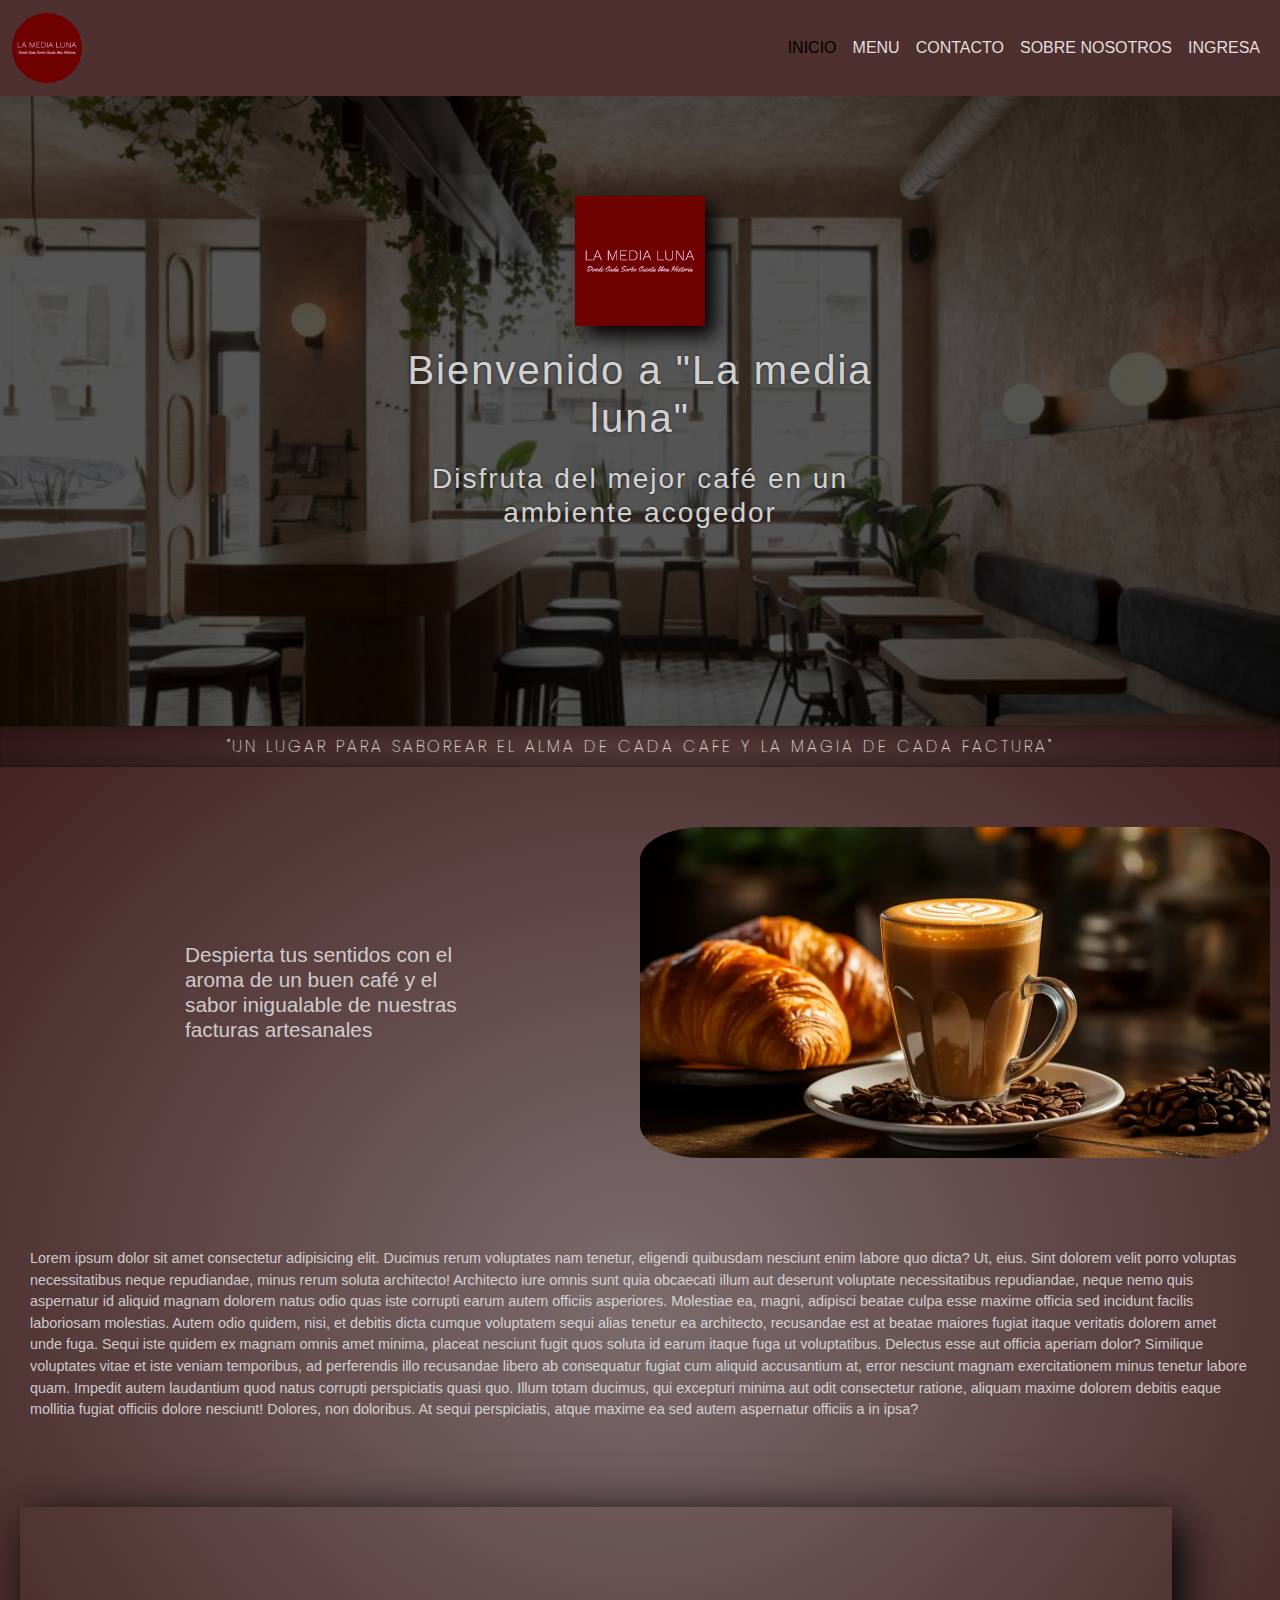
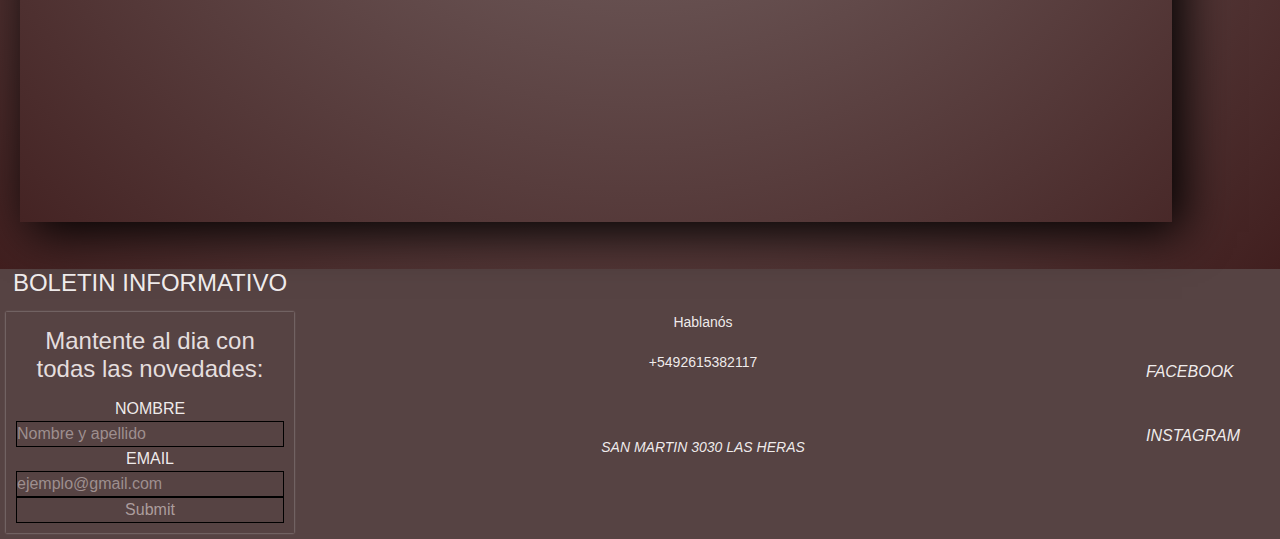
<file: index.html>
<!DOCTYPE html>
<html lang="en">
<head>
    <meta charset="UTF-8">
    <meta name="viewport" content="width=device-width, initial-scale=1.0">
    <!--LIBRERIA FONT AWESOME/ICONS-->
    <link rel="stylesheet" href="https://cdnjs.cloudflare.com/ajax/libs/font-awesome/6.6.0/css/all.min.css" integrity="sha512-Kc323vGBEqzTmouAECnVceyQqyqdsSiqLQISBL29aUW4U/M7pSPA/gEUZQqv1cwx4OnYxTxve5UMg5GT6L4JJg==" crossorigin="anonymous" referrerpolicy="no-referrer" />
    <link rel="shortcut icon" href="/icons/9126425.ico" type="image/x-icon">
    <link rel="preconnect" href="https://fonts.googleapis.com">
    <link rel="preconnect" href="https://fonts.gstatic.com" crossorigin>
    <link href="https://fonts.googleapis.com/css2?family=Poppins:ital,wght@0,100;0,200;0,400;0,500;0,900;1,100;1,200;1,400;1,600;1,900&display=swap" rel="stylesheet">
    <!--LIBRERIA BOOSTRAP-->
    <link rel="stylesheet" href="https://cdn.jsdelivr.net/npm/bootstrap@5.3.3/dist/css/bootstrap.min.css
    ">
    <link rel="stylesheet" href="/css/style.css">
    <title>LA MEDIA LUNA</title>
</head>
<body id="body">

    <!--ESTRUCTURA°1 = HEADER/NAV-->

    <header id="header">
        <nav class="navbar navbar-expand-lg navBar">
            <div class="container-fluid">
            <a class="navbar-brand" href="#"><img src="/images/log.png" alt=""></a>
            <button class="navbar-toggler" type="button" data-bs-toggle="collapse" data-bs-target="#navbarNav" aria-controls="navbarNav" aria-expanded="false" aria-label="Toggle navigation">
                <span class="navbar-toggler-icon"></span>
            </button>
            <div class="collapse navbar-collapse justify-content-end" id="navbarNav" >
                <ul class="navbar-nav">
                <li class="nav-item">
                    <a class="nav-link active" aria-current="page" href="#">INICIO</a>
                </li>
                <li class="nav-item">
                    <a class="nav-link" href="/pages/menu.html">MENU</a>
                </li>
                <li class="nav-item">
                    <a class="nav-link" href="/pages/contacto.html">CONTACTO</a>
                </li>
                <li class="nav-item">
                    <a class="nav-link" href="/pages/sobreNos.html">SOBRE NOSOTROS</a>
                </li>
                <li class="nav-item">
                    <a class="nav-link" href="/pages/ingreso.html">INGRESA</a>
                </li>
                </ul>
            </div>
            </div>
        </nav>
    </header>

        <!--BANNER DEL SITIO-->

        <section class="main_banner">
            <div class="main_banner-opaco">
                <picture class="main__banner-picture" >
                    <img src="/images/log.png" alt="">
                </picture>
                <div class="titulo-banner">
                    <h1>Bienvenido a "La media luna"</h1>
                    <h3>Disfruta del mejor café en un ambiente acogedor</h3>
                </div>
            </div>
        </section>

        <!--ESTRUCTURA°2 = MAIN-->
        
    <main id="main">
            <h1 class="inicio__contenido1-h1">"UN LUGAR PARA SABOREAR EL ALMA DE CADA CAFE Y LA MAGIA DE CADA FACTURA"</h1>
            <section class="inicio__contenido1">
                <h3 class="inicio__contenido1-h3">Despierta tus sentidos con el aroma de un buen café y el sabor inigualable de nuestras facturas artesanales
                </h3>
                    <img class="" src="images/cafe.jpg" alt="">    
            </section>
            <p class="inicio__contenido1-p">Lorem ipsum dolor sit amet consectetur adipisicing elit. Ducimus rerum voluptates nam tenetur, eligendi quibusdam nesciunt enim labore quo dicta? Ut, eius. Sint dolorem velit porro voluptas necessitatibus neque repudiandae, minus rerum soluta architecto! Architecto iure omnis sunt quia obcaecati illum aut deserunt voluptate necessitatibus repudiandae, neque nemo quis aspernatur id aliquid magnam dolorem natus odio quas iste corrupti earum autem officiis asperiores. Molestiae ea, magni, adipisci beatae culpa esse maxime officia sed incidunt facilis laboriosam molestias. Autem odio quidem, nisi, et debitis dicta cumque voluptatem sequi alias tenetur ea architecto, recusandae est at beatae maiores fugiat itaque veritatis dolorem amet unde fuga. Sequi iste quidem ex magnam omnis amet minima, placeat nesciunt fugit quos soluta id earum itaque fuga ut voluptatibus. Delectus esse aut officia aperiam dolor? Similique voluptates vitae et iste veniam temporibus, ad perferendis illo recusandae libero ab consequatur fugiat cum aliquid accusantium at, error nesciunt magnam exercitationem minus tenetur labore quam. Impedit autem laudantium quod natus corrupti perspiciatis quasi quo. Illum totam ducimus, qui excepturi minima aut odit consectetur ratione, aliquam maxime dolorem debitis eaque mollitia fugiat officiis dolore nesciunt! Dolores, non doloribus. At sequi perspiciatis, atque maxime ea sed autem aspernatur officiis a in ipsa?</p>
        </section>
        <iframe class="video_sitio" width="560" height="315" src="https://www.youtube.com/embed/MYPVQccHhAQ?si=aQAMfhZt2DaqCoZo" title="YouTube video player" frameborder="0" allow="accelerometer; autoplay; clipboard-write; encrypted-media; gyroscope; picture-in-picture; web-share" referrerpolicy="strict-origin-when-cross-origin" allowfullscreen></iframe>
    </main>

    <!--FOTOTER DEL SITIO-->

    <footer id="footer">
        <section class="footer-novedades">
            <h4>BOLETIN INFORMATIVO</h4>
            
            <form action="" class="footer-novedades-form">

                <fieldset>
                    <h4>Mantente al dia con todas las novedades:</h4>
                    <div class="form_input">
                        <label for="">NOMBRE</label>
                        <input type="text" placeholder="Nombre y apellido">
                    </div>
                    <div class="form_input"></div>
                        <label for="">EMAIL</label>
                        <input type="email" placeholder="ejemplo@gmail.com">
                    </div>
                    <div class="form_input">
                        <input type="submit">
                    </div>
                </fieldset>
            </form>
        </section>
        <section class="footer-contacto">
            <h3>Hablanós</h3>
            <h3>+5492615382117</h3>
            <i class="fa-solid fa-map-location"><h3>SAN MARTIN 3030 LAS HERAS </h3></i>
        </section>
        <section class="footer-redes">
            <i class="fa-brands fa-facebook"> FACEBOOK</i>
            <i class="fa-brands fa-instagram">INSTAGRAM</i>
        </section>
    </footer>
    <script src="https://cdn.jsdelivr.net/npm/bootstrap@5.3.3/dist/js/bootstrap.bundle.min.js
    "></script>
</body>
</html>
</file>
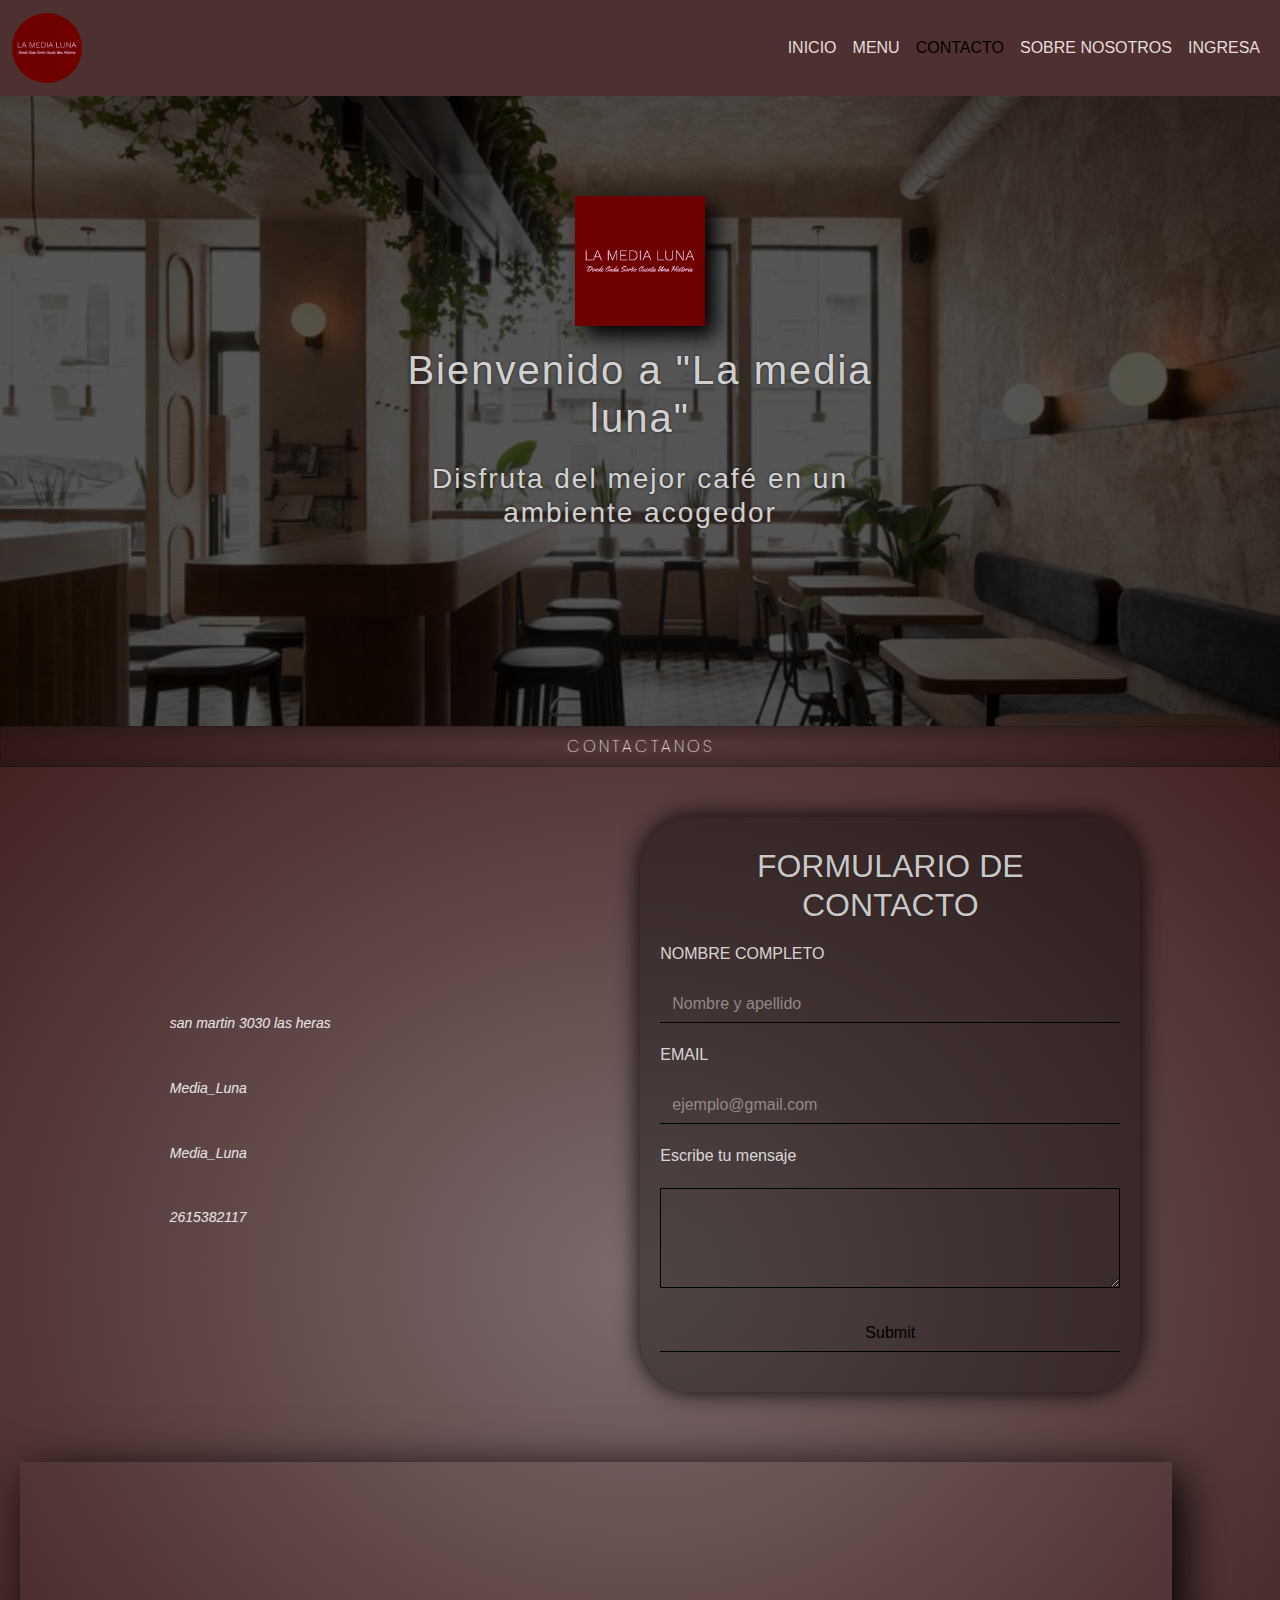
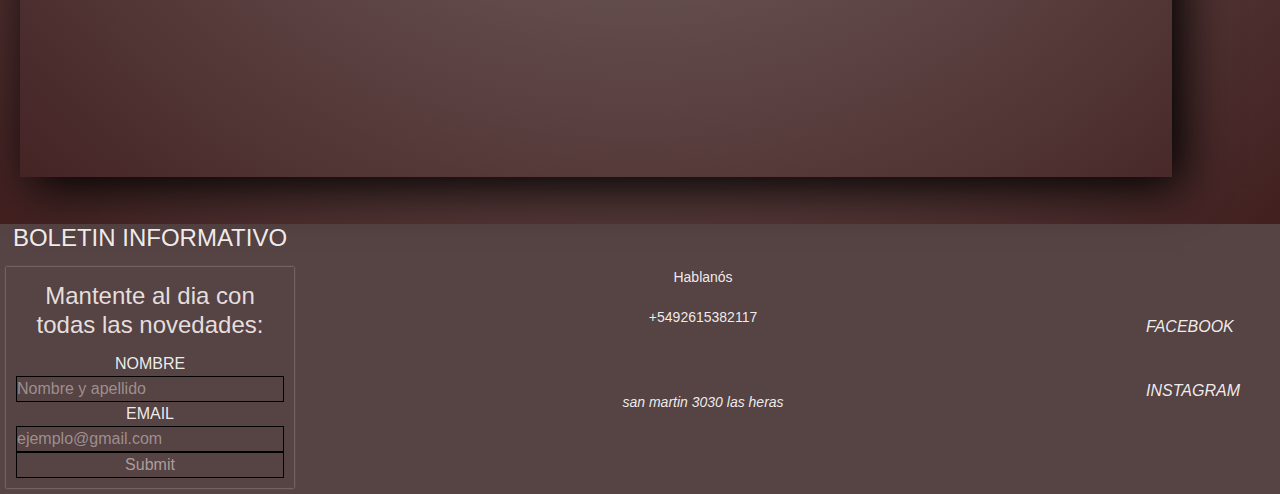
<file: pages/contacto.html>
<!DOCTYPE html>
<html lang="en">
<head>
    <meta charset="UTF-8">
    <meta name="viewport" content="width=device-width, initial-scale=1.0">
    <link rel="stylesheet" href="https://cdnjs.cloudflare.com/ajax/libs/font-awesome/6.6.0/css/all.min.css" integrity="sha512-Kc323vGBEqzTmouAECnVceyQqyqdsSiqLQISBL29aUW4U/M7pSPA/gEUZQqv1cwx4OnYxTxve5UMg5GT6L4JJg==" crossorigin="anonymous" referrerpolicy="no-referrer" />
    <link rel="shortcut icon" href="/icons/9126425.ico" type="image/x-icon">
    <link rel="preconnect" href="https://fonts.googleapis.com">
    <link rel="preconnect" href="https://fonts.gstatic.com" crossorigin>
    <link href="https://fonts.googleapis.com/css2?family=Poppins:ital,wght@0,100;0,200;0,400;0,500;0,900;1,100;1,200;1,400;1,600;1,900&display=swap" rel="stylesheet">
    <!--LIBRERIA BOOSTRAP-->
    <link rel="stylesheet" href="https://cdn.jsdelivr.net/npm/bootstrap@5.3.3/dist/css/bootstrap.min.css
    ">
    <link rel="stylesheet" href="/css/style.css">
    <title>CONTACTANOS</title>
</head>
<body id="body">

    <!--ESTRUCTURA°1 = HEADER/NAV-->


     <header id="header">
        <nav class="navbar navbar-expand-lg navBar">
            <div class="container-fluid">
            <a class="navbar-brand" href="#"><img src="/images/log.png" alt=""></a>
            <button class="navbar-toggler" type="button" data-bs-toggle="collapse" data-bs-target="#navbarNav" aria-controls="navbarNav" aria-expanded="false" aria-label="Toggle navigation">
                <span class="navbar-toggler-icon"></span>
            </button>
            <div class="collapse navbar-collapse justify-content-end" id="navbarNav" >
                <ul class="navbar-nav">
                <li class="nav-item">
                    <a class="nav-link" aria-current="page" href="/index.html">INICIO</a>
                </li>
                <li class="nav-item">
                    <a class="nav-link" href="/pages/menu.html">MENU</a>
                </li>
                <li class="nav-item">
                    <a class="nav-link active" href="#">CONTACTO</a>
                </li>
                <li class="nav-item">
                    <a class="nav-link" href="/pages/sobreNos.html">SOBRE NOSOTROS</a>
                </li>
                <li class="nav-item">
                    <a class="nav-link" href="/pages/ingreso.html">INGRESA</a>
                </li>
                </ul>
            </div>
            </div>
        </nav>
    </header>
         <!--BANNER DEL SITIO-->

         <section class="main_banner">
            <div class="main_banner-opaco">
                <picture class="main__banner-picture" >
                    <img src="/images/log.png" alt="">
                </picture>
                <div class="titulo-banner">
                    <h1>Bienvenido a "La media luna"</h1>
                    <h3>Disfruta del mejor café en un ambiente acogedor</h3>
                </div>
            </div>
         </section>

        <!--ESTRUCTURA°2 = MAIN-->
        
    <main id="main">
            <h1 class="inicio__contenido1-h1">CONTACTANOS</h1>


        <div class="contact">
            <div class="icons_contact">
                <i class="fa-solid fa-map-location"><h3>san martin 3030 las heras </h3></i>
                <i class="fa-brands fa-instagram"><h3>Media_Luna</h3></i>
                <i class="fa-brands fa-facebook"><h3>Media_Luna</h3></i>
                <i class="fa-brands fa-whatsapp"><h3>2615382117</h3></i>
            </div>

            <!--FOMRULARIO DE CONTACTO-->


            <form action="" class="form_contactanos">
                <h2>FORMULARIO DE CONTACTO</h2>
                <div class="form_input">
                    <label for="">NOMBRE COMPLETO</label>
                    <input type="text" placeholder="Nombre y apellido"> 
                </div>
                <div class="form_input">
                    <label for="">EMAIL</label>
                    <input type="email" placeholder="ejemplo@gmail.com"> 
                </div>
                <div class="form_input">
                    <label for="">Escribe tu mensaje</label>
                </div>
                <textarea name="" id=""></textarea>
                <div class="form_input">
                    <input type="submit">
                </div>
            </form>
        </div>
            
        <iframe class="video_sitio" width="560" height="315" src="https://www.youtube.com/embed/MYPVQccHhAQ?si=aQAMfhZt2DaqCoZo" title="YouTube video player" frameborder="0" allow="accelerometer; autoplay; clipboard-write; encrypted-media; gyroscope; picture-in-picture; web-share" referrerpolicy="strict-origin-when-cross-origin" allowfullscreen></iframe>
    </main>

    <!--FOTOTER DEL SITIO-->

    <footer id="footer">
        <section class="footer-novedades">
            <h4>BOLETIN INFORMATIVO</h4>
            
            <form action="" class="footer-novedades-form">

                <fieldset>
                    <h4>Mantente al dia con todas las novedades:</h4>
                    <div class="form_input">
                        <label for="">NOMBRE</label>
                        <input type="text" placeholder="Nombre y apellido">
                    </div>
                    <div class="form_input"></div>
                        <label for="">EMAIL</label>
                        <input type="email" placeholder="ejemplo@gmail.com">
                    </div>
                    <div class="form_input">
                        <input type="submit">
                    </div>
                </fieldset>
            </form>
        </section>
        <section class="footer-contacto">
            <h3>Hablanós</h3>
            <h3>+5492615382117</h3>
            <i class="fa-solid fa-map-location"><h3>san martin 3030 las heras </h3></i>
        </section>
        <section class="footer-redes">
            <i class="fa-brands fa-facebook"> FACEBOOK</i>
            <i class="fa-brands fa-instagram">INSTAGRAM</i>
        </section>
    </footer>
    <script src="https://cdn.jsdelivr.net/npm/bootstrap@5.3.3/dist/js/bootstrap.bundle.min.js
    "></script>
</body>
</html>
</file>
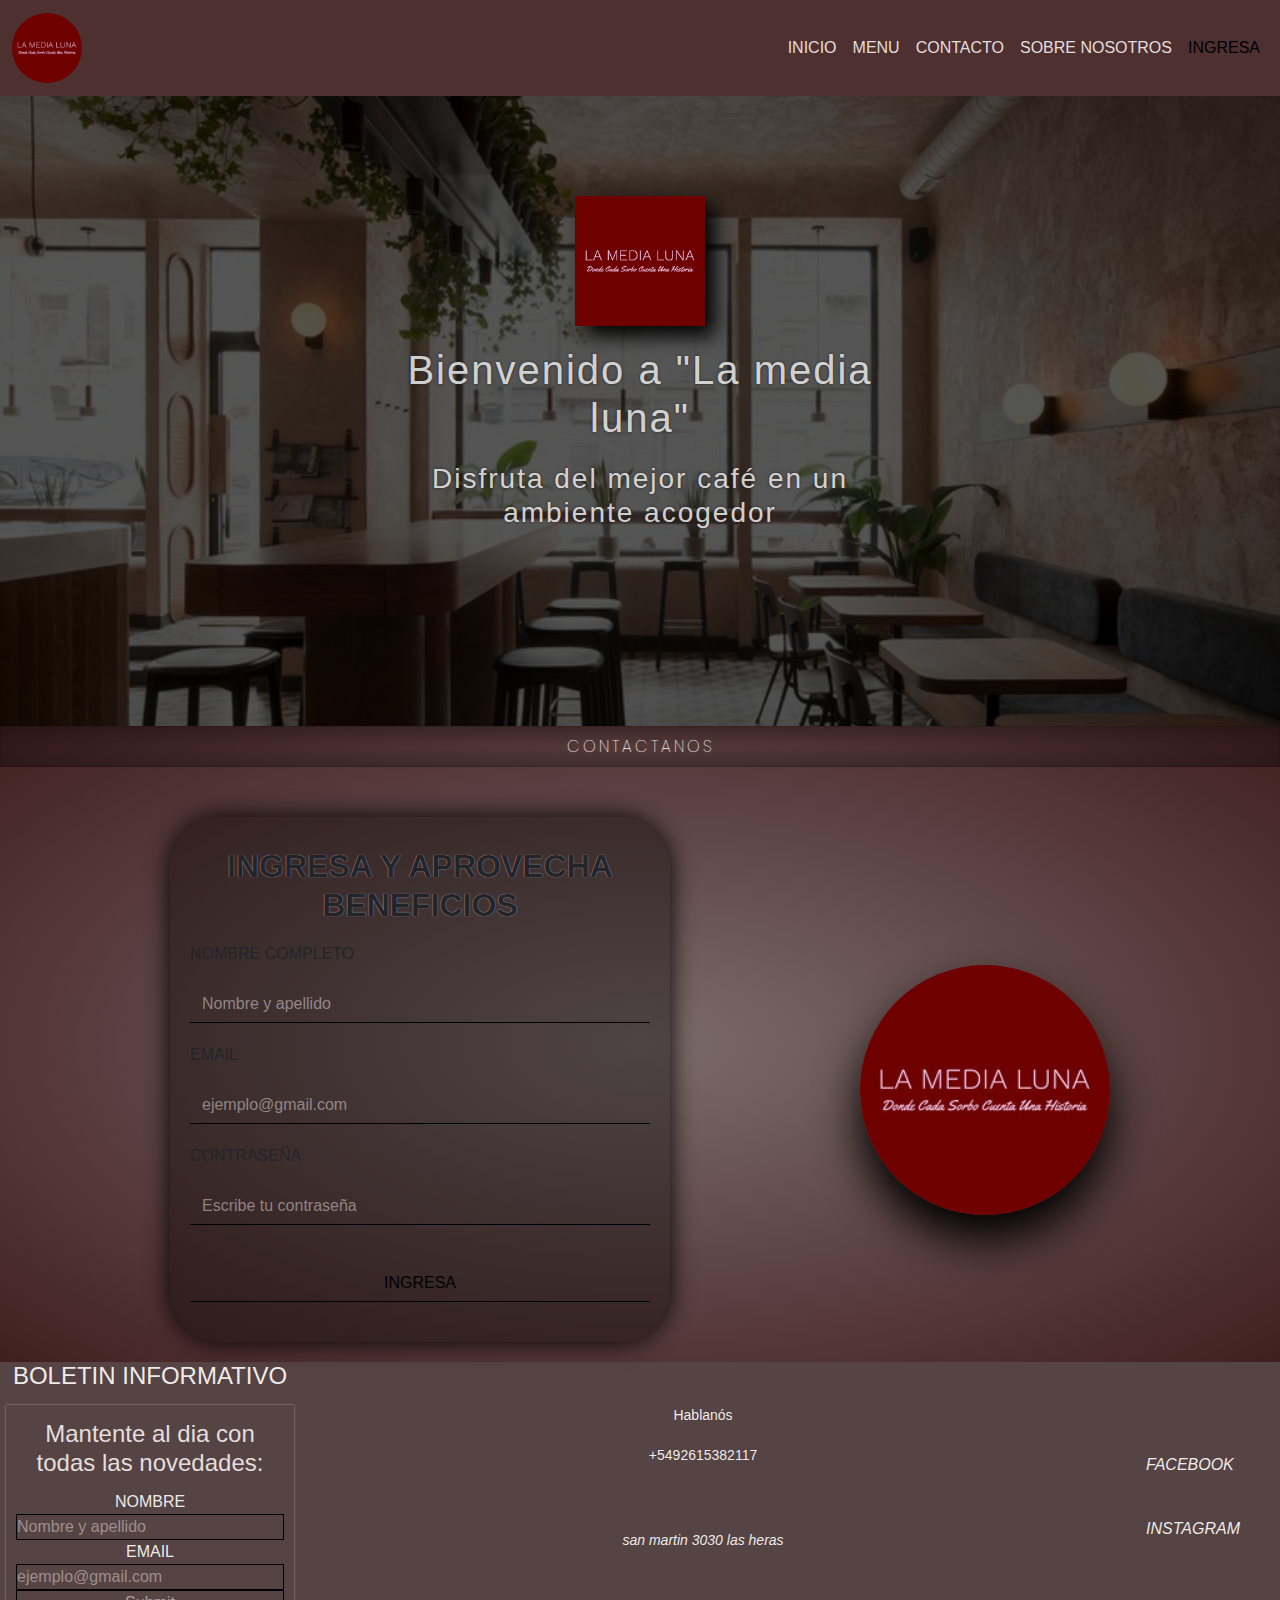
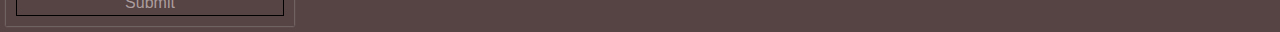
<file: pages/ingreso.html>
<!DOCTYPE html>
<html lang="en">
<head>
    <meta charset="UTF-8">
    <meta name="viewport" content="width=device-width, initial-scale=1.0">
    <link rel="stylesheet" href="https://cdnjs.cloudflare.com/ajax/libs/font-awesome/6.6.0/css/all.min.css" integrity="sha512-Kc323vGBEqzTmouAECnVceyQqyqdsSiqLQISBL29aUW4U/M7pSPA/gEUZQqv1cwx4OnYxTxve5UMg5GT6L4JJg==" crossorigin="anonymous" referrerpolicy="no-referrer" />
    <link rel="shortcut icon" href="/icons/9126425.ico" type="image/x-icon">
    <link rel="preconnect" href="https://fonts.googleapis.com">
    <link rel="preconnect" href="https://fonts.gstatic.com" crossorigin>
    <link href="https://fonts.googleapis.com/css2?family=Poppins:ital,wght@0,100;0,200;0,400;0,500;0,900;1,100;1,200;1,400;1,600;1,900&display=swap" rel="stylesheet">
    <!--LIBRERIA BOOSTRAP-->
    <link rel="stylesheet" href="https://cdn.jsdelivr.net/npm/bootstrap@5.3.3/dist/css/bootstrap.min.css
    ">
    <link rel="stylesheet" href="/css/style.css">
    <title>CONTACTANOS</title>
</head>
<body id="body">

    <!--ESTRUCTURA°1 = HEADER/NAV-->

    <header id="header">
        <nav class="navbar navbar-expand-lg navBar">
            <div class="container-fluid">
            <a class="navbar-brand" href="#"><img src="/images/log.png" alt=""></a>
            <button class="navbar-toggler" type="button" data-bs-toggle="collapse" data-bs-target="#navbarNav" aria-controls="navbarNav" aria-expanded="false" aria-label="Toggle navigation">
                <span class="navbar-toggler-icon"></span>
            </button>
            <div class="collapse navbar-collapse justify-content-end" id="navbarNav" >
                <ul class="navbar-nav">
                <li class="nav-item">
                    <a class="nav-link" aria-current="page" href="/index.html">INICIO</a>
                </li>
                <li class="nav-item">
                    <a class="nav-link" href="/pages/menu.html">MENU</a>
                </li>
                <li class="nav-item">
                    <a class="nav-link" href="/pages/contacto.html">CONTACTO</a>
                </li>
                <li class="nav-item">
                    <a class="nav-link" href="/pages/sobreNos.html">SOBRE NOSOTROS</a>
                </li>
                <li class="nav-item">
                    <a class="nav-link active" href="#">INGRESA</a>
                </li>
                </ul>
            </div>
            </div>
        </nav>
    </header>

        <!--BANNER DEL SITIO-->

        <section class="main_banner">
            <div class="main_banner-opaco">
                <picture class="main__banner-picture" >
                    <img src="/images/log.png" alt="">
                </picture>
                <div class="titulo-banner">
                    <h1>Bienvenido a "La media luna"</h1>
                    <h3>Disfruta del mejor café en un ambiente acogedor</h3>
                </div>
            </div>
         </section>


        <!--ESTRUCTURA°2 = MAIN-->
        
    <main id="main">
            <h1 class="inicio__contenido1-h1">CONTACTANOS</h1>

            <!--LOGUEO A PAGINA-->


            <div class="ingreso">
                <form action="" class="form_ingreso">
                    <h2>INGRESA Y APROVECHA BENEFICIOS</h2>
                    <div class="form_input">
                        <label for="">NOMBRE COMPLETO</label>
                        <input type="text" placeholder="Nombre y apellido"> 
                    </div>
                    <div class="form_input">
                        <label for="">EMAIL</label>
                        <input type="email" placeholder="ejemplo@gmail.com"> 
                    </div>
                    <div class="form_input">
                        <label for="">CONTRASEÑA</label>
                        <input type="password" placeholder="Escribe tu contraseña"> 
                    </div>
                    <div class="form_input">
                        <input type="submit" value="INGRESA"> 
                    </div>
                </form>
                <img src="/images/log.png" alt="">
            </div>
        </div>
    </main>


    <!--FOTOTER DEL SITIO-->

    <footer id="footer">
        <section class="footer-novedades">
            <h4>BOLETIN INFORMATIVO</h4>
            
            <form action="" class="footer-novedades-form">

                <fieldset>
                    <h4>Mantente al dia con todas las novedades:</h4>
                    <div class="form_input">
                        <label for="">NOMBRE</label>
                        <input type="text" placeholder="Nombre y apellido">
                    </div>
                    <div class="form_input"></div>
                        <label for="">EMAIL</label>
                        <input type="email" placeholder="ejemplo@gmail.com">
                    </div>
                    <div class="form_input">
                        <input type="submit">
                    </div>
                </fieldset>
            </form>
        </section>
        <section class="footer-contacto">
            <h3>Hablanós</h3>
            <h3>+5492615382117</h3>
            <i class="fa-solid fa-map-location"><h3>san martin 3030 las heras </h3></i>
        </section>
        <section class="footer-redes">
            <i class="fa-brands fa-facebook"> FACEBOOK</i>
            <i class="fa-brands fa-instagram">INSTAGRAM</i>
        </section>
    </footer>
    <script src="https://cdn.jsdelivr.net/npm/bootstrap@5.3.3/dist/js/bootstrap.bundle.min.js
    "></script>
</body>
</html>
</file>
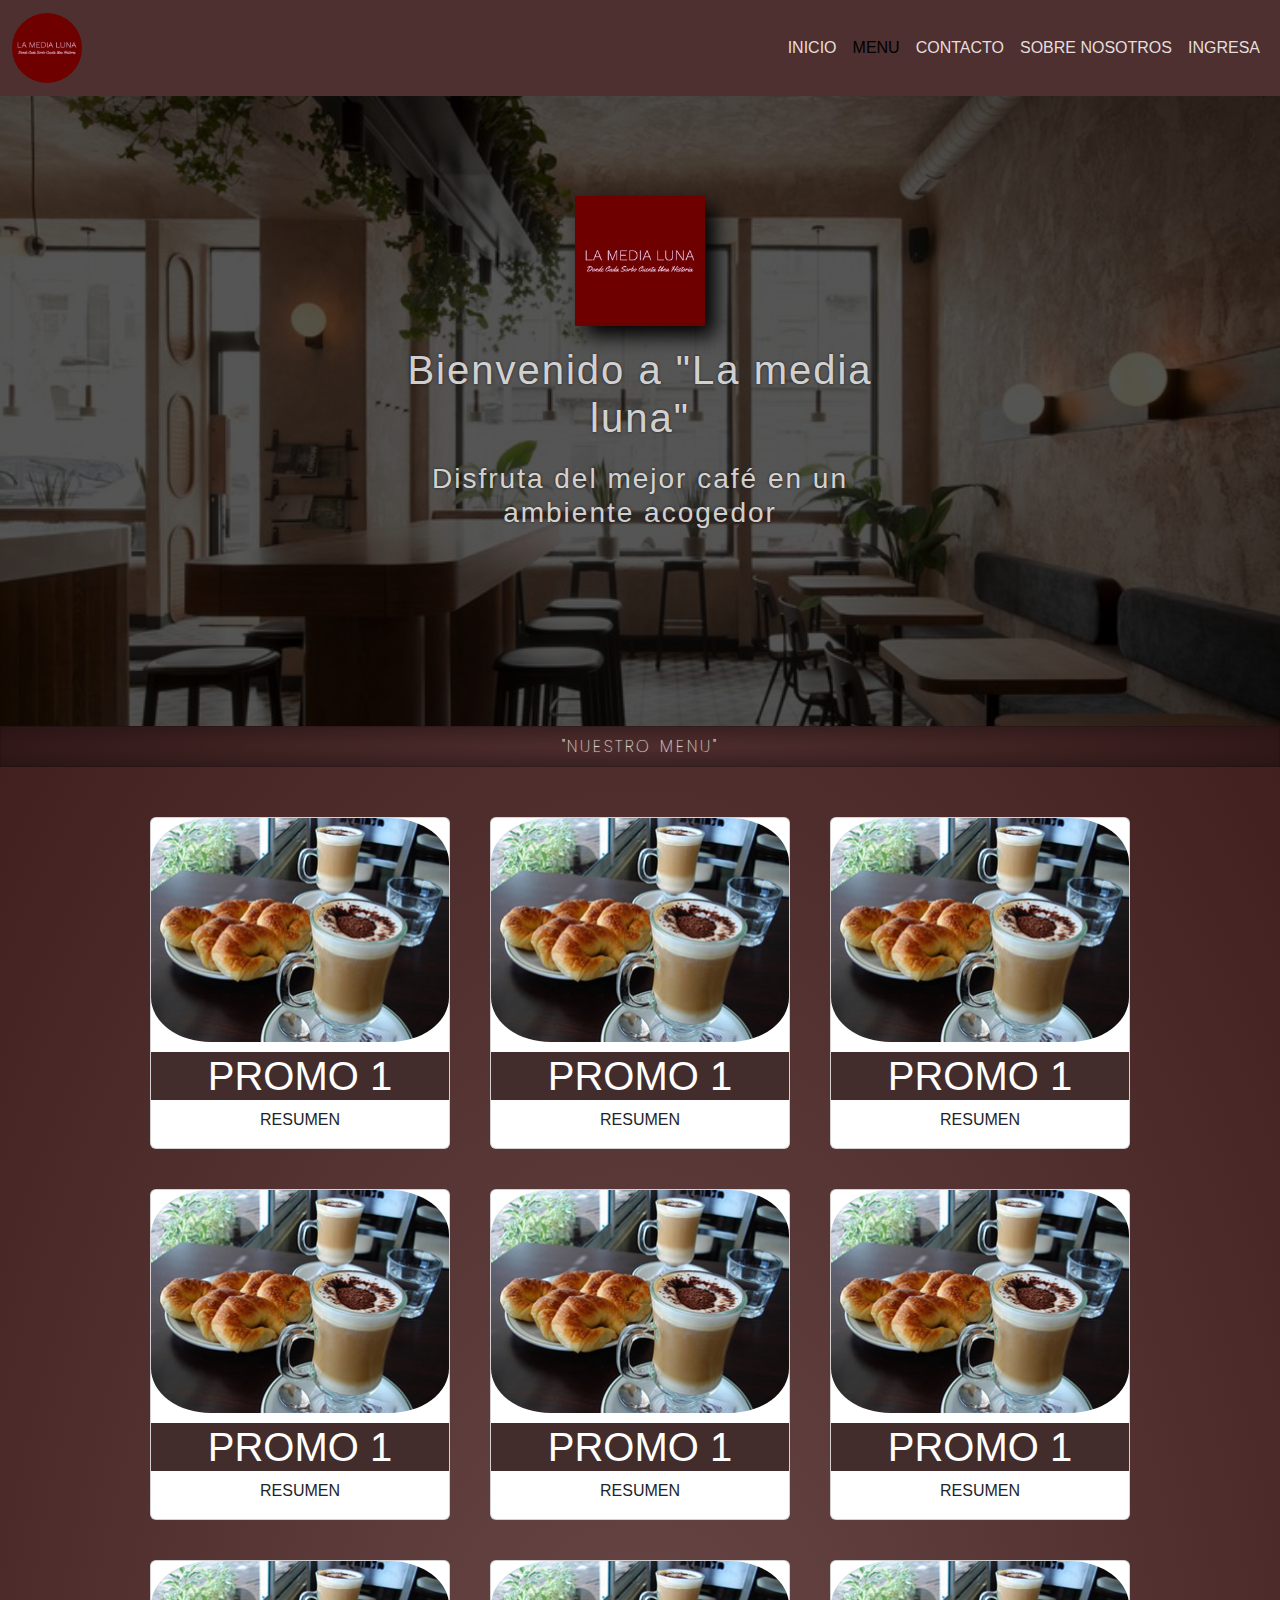
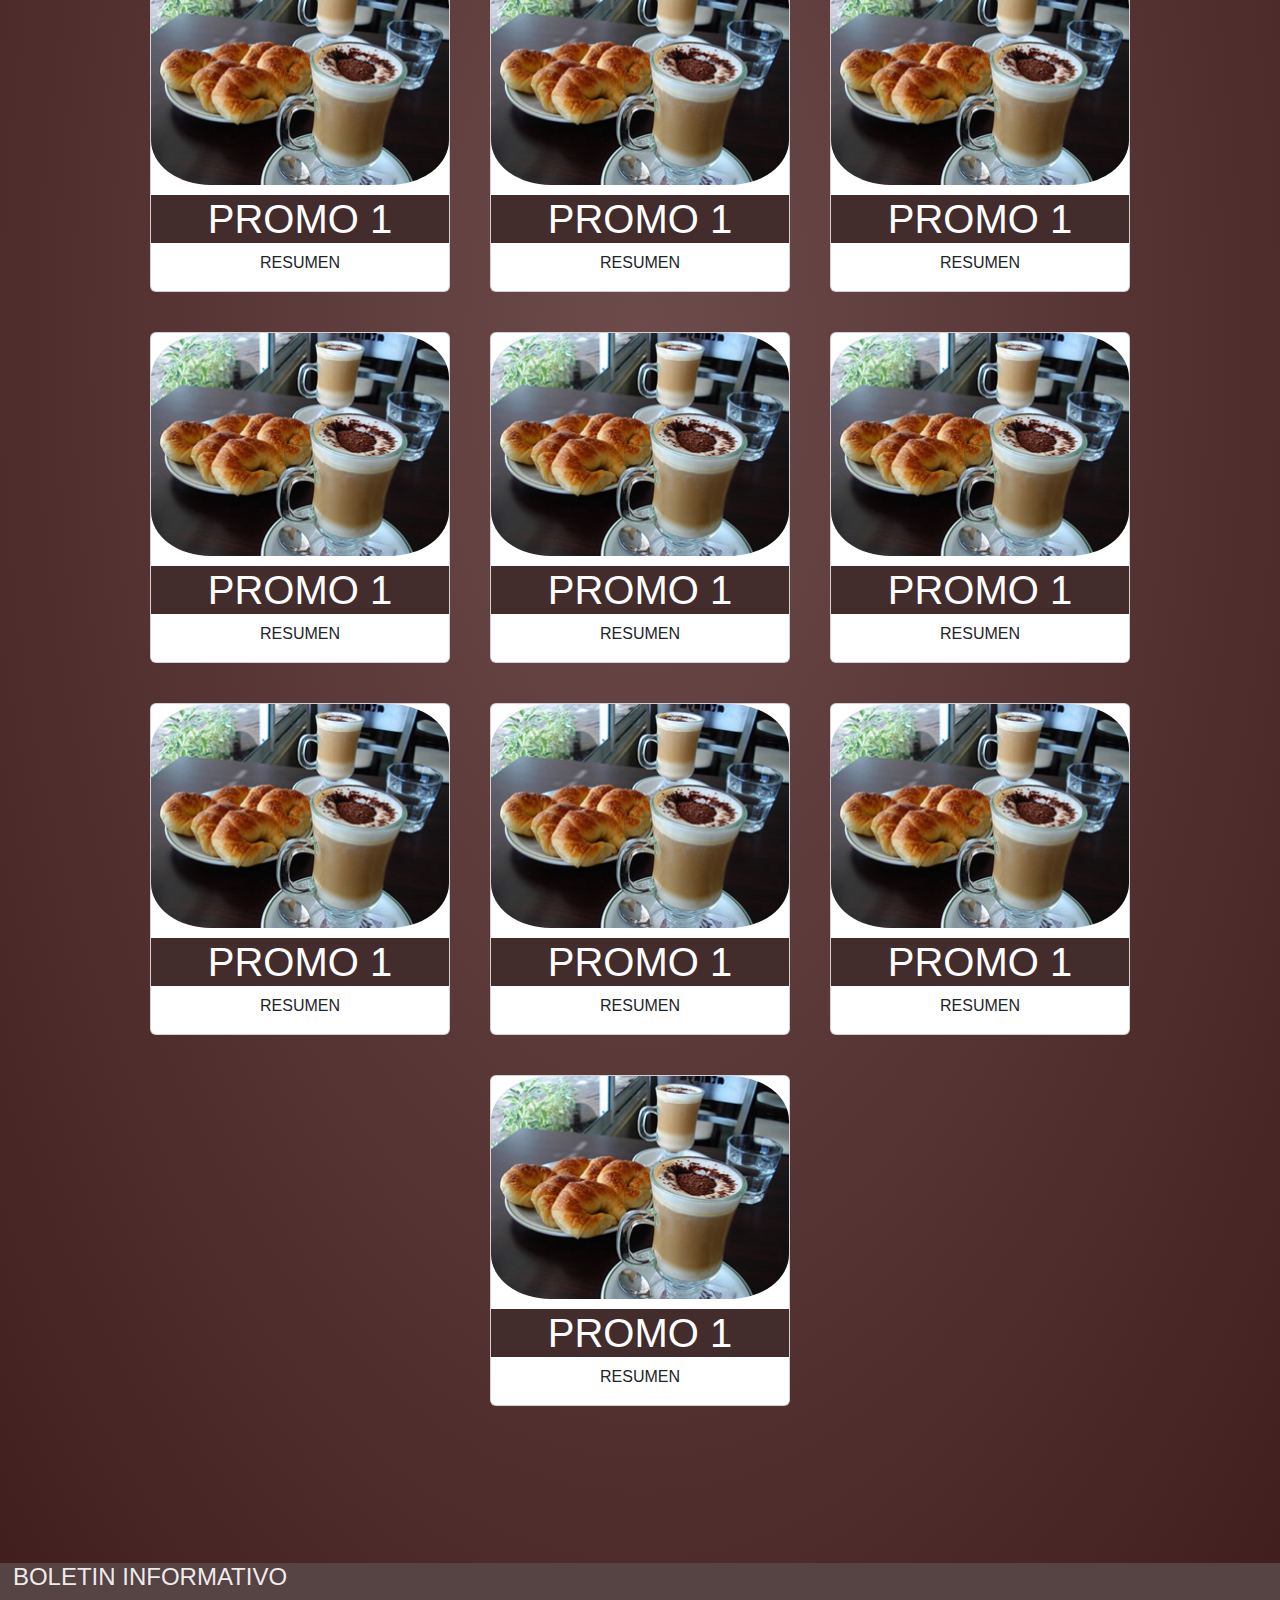
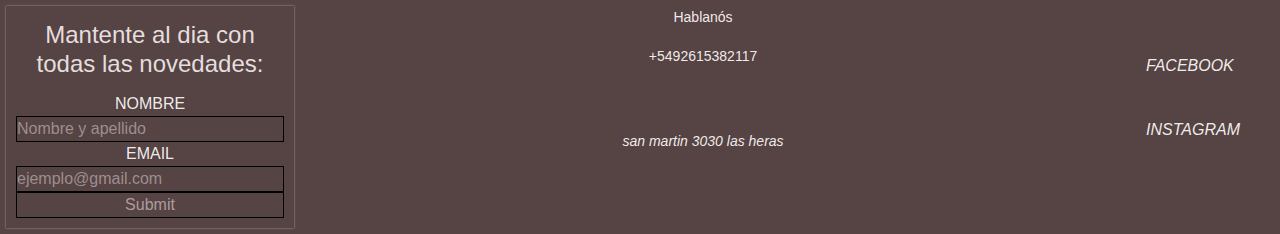
<file: pages/menu.html>
<!DOCTYPE html>
<html lang="en">
<head>
    <meta charset="UTF-8">
    <meta name="viewport" content="width=device-width, initial-scale=1.0">
    <link rel="stylesheet" href="https://cdnjs.cloudflare.com/ajax/libs/font-awesome/6.6.0/css/all.min.css" integrity="sha512-Kc323vGBEqzTmouAECnVceyQqyqdsSiqLQISBL29aUW4U/M7pSPA/gEUZQqv1cwx4OnYxTxve5UMg5GT6L4JJg==" crossorigin="anonymous" referrerpolicy="no-referrer" />
    <link rel="preconnect" href="https://fonts.googleapis.com">
<link rel="preconnect" href="https://fonts.gstatic.com" crossorigin>
<link href="https://fonts.googleapis.com/css2?family=Poppins:ital,wght@0,200;0,400;0,500;0,700;1,200;1,400;1,700;1,900&display=swap" rel="stylesheet">
    <link rel="shortcut icon" href="/icons/9126425.ico" type="image/x-icon">
    <link href="https://fonts.googleapis.com/css2?family=Poppins:ital,wght@0,100;0,200;0,400;0,500;0,900;1,100;1,200;1,400;1,600;1,900&display=swap" rel="stylesheet">
    <!--LIBRERIA BOOSTRAP-->
    <link rel="stylesheet" href="https://cdn.jsdelivr.net/npm/bootstrap@5.3.3/dist/css/bootstrap.min.css
    ">
    <link rel="stylesheet" href="/css/style.css">
    <title>MENU</title>
</head>
<body>
    <!--ESTRUCTURA°1 = HEADER/NAV-->

    <header id="header">
        <nav class="navbar navbar-expand-lg navBar">
            <div class="container-fluid">
            <a class="navbar-brand" href="#"><img src="/images/log.png" alt=""></a>
            <button class="navbar-toggler" type="button" data-bs-toggle="collapse" data-bs-target="#navbarNav" aria-controls="navbarNav" aria-expanded="false" aria-label="Toggle navigation">
                <span class="navbar-toggler-icon"></span>
            </button>
            <div class="collapse navbar-collapse justify-content-end" id="navbarNav" >
                <ul class="navbar-nav">
                <li class="nav-item">
                    <a class="nav-link" aria-current="page" href="/index.html">INICIO</a>
                </li>
                <li class="nav-item">
                    <a class="nav-link active" href="#">MENU</a>
                </li>
                <li class="nav-item">
                    <a class="nav-link" href="/pages/contacto.html">CONTACTO</a>
                </li>
                <li class="nav-item">
                    <a class="nav-link" href="/pages/sobreNos.html">SOBRE NOSOTROS</a>
                </li>
                <li class="nav-item">
                    <a class="nav-link" href="/pages/ingreso.html">INGRESA</a>
                </li>
                </ul>
            </div>
            </div>
        </nav>
    </header>


    <!--BANNER DEL SITIO-->

    <section class="main_banner">
        <div class="main_banner-opaco">
            <picture class="main__banner-picture" >
                <img src="/images/log.png" alt="">
            </picture>
            <div class="titulo-banner">
                <h1>Bienvenido a "La media luna"</h1>
                <h3>Disfruta del mejor café en un ambiente acogedor</h3>
            </div>
        </div>
     </section>

    <main id="main">
        
        <h1 class="inicio__contenido1-h1">"NUESTRO MENU"</h1>

        <!--SECCION GRILLA-->

        
        <section class="grid">
            <article class="grid_card1 card">
                <article class="grid_card--content1">
                    <img src="/images/img-page/medialuna.jpeg" alt="">
                    <h1>PROMO 1</h1>
                    <p>RESUMEN</p>
                </article>
            </article>
            <article class="grid_card2 card">
                <article class="grid_card--content2">
                    <img src="/images/img-page/medialuna.jpeg" alt="">
                    <h1>PROMO 1</h1>
                    <p>RESUMEN</p>
                </article>
            </article>
            <article class="grid_card3 card">
                <article class="grid_card--content3">
                    <img src="/images/img-page/medialuna.jpeg" alt="">
                    <h1>PROMO 1</h1>
                    <p>RESUMEN</p>
                </article>
            </article>
            <article class="grid_card4 card">
                <article class="grid_card--content4">
                    <img src="/images/img-page/medialuna.jpeg" alt="">
                    <h1>PROMO 1</h1>
                    <p>RESUMEN</p>
                </article>
            </article>
            <article class="grid_card1 card">
                <article class="grid_card--content1">
                    <img src="/images/img-page/medialuna.jpeg" alt="">
                    <h1>PROMO 1</h1>
                    <p>RESUMEN</p>
                </article>
            </article>
            <article class="grid_card2 card">
                <article class="grid_card--content2">
                    <img src="/images/img-page/medialuna.jpeg" alt="">
                    <h1>PROMO 1</h1>
                    <p>RESUMEN</p>
                </article>
            </article>
            <article class="grid_card3 card">
                <article class="grid_card--content3">
                    <img src="/images/img-page/medialuna.jpeg" alt="">
                    <h1>PROMO 1</h1>
                    <p>RESUMEN</p>
                </article>
            </article>
            <article class="grid_card4 card">
                <article class="grid_card--content4">
                    <img src="/images/img-page/medialuna.jpeg" alt="">
                    <h1>PROMO 1</h1>
                    <p>RESUMEN</p>
                </article>
            </article>
            <article class="grid_card1 card">
                <article class="grid_card--content1">
                    <img src="/images/img-page/medialuna.jpeg" alt="">
                    <h1>PROMO 1</h1>
                    <p>RESUMEN</p>
                </article>
            </article>
            <article class="grid_card2 card">
                <article class="grid_card--content2">
                    <img src="/images/img-page/medialuna.jpeg" alt="">
                    <h1>PROMO 1</h1>
                    <p>RESUMEN</p>
                </article>
            </article>
            <article class="grid_card3 card">
                <article class="grid_card--content3">
                    <img src="/images/img-page/medialuna.jpeg" alt="">
                    <h1>PROMO 1</h1>
                    <p>RESUMEN</p>
                </article>
            </article>
            <article class="grid_card4 card">
                <article class="grid_card--content4">
                    <img src="/images/img-page/medialuna.jpeg" alt="">
                    <h1>PROMO 1</h1>
                    <p>RESUMEN</p>
                </article>
            </article>
            <article class="grid_card1 card">
                <article class="grid_card--content1">
                    <img src="/images/img-page/medialuna.jpeg" alt="">
                    <h1>PROMO 1</h1>
                    <p>RESUMEN</p>
                </article>
            </article>
            <article class="grid_card2 card">
                <article class="grid_card--content2">
                    <img src="/images/img-page/medialuna.jpeg" alt="">
                    <h1>PROMO 1</h1>
                    <p>RESUMEN</p>
                </article>
            </article>
            <article class="grid_card3 card">
                <article class="grid_card--content3">
                    <img src="/images/img-page/medialuna.jpeg" alt="">
                    <h1>PROMO 1</h1>
                    <p>RESUMEN</p>
                </article>
            </article>
            <article class="grid_card4 card">
                <article class="grid_card--content4">
                    <img src="/images/img-page/medialuna.jpeg" alt="">
                    <h1>PROMO 1</h1>
                    <p>RESUMEN</p>
                </article>
            </article>
        </section>

        <iframe src="" frameborder="0"></iframe>
    </main>


    <!--FOOTER DEL SITIO-->



    <footer id="footer">
        <section class="footer-novedades">
            <h4>BOLETIN INFORMATIVO</h4>
            
            <form action="" class="footer-novedades-form">

                <fieldset>
                    <h4>Mantente al dia con todas las novedades:</h4>
                    <div class="form_input">
                        <label for="">NOMBRE</label>
                        <input type="text" placeholder="Nombre y apellido">
                    </div>
                    <div class="form_input"></div>
                        <label for="">EMAIL</label>
                        <input type="email" placeholder="ejemplo@gmail.com">
                    </div>
                    <div class="form_input">
                        <input type="submit">
                    </div>
                </fieldset>
            </form>
        </section>
        <section class="footer-contacto">
            <h3>Hablanós</h3>
            <h3>+5492615382117</h3>
            <i class="fa-solid fa-map-location"><h3>san martin 3030 las heras </h3></i>
        </section>
        <section class="footer-redes">
            <i class="fa-brands fa-facebook"> FACEBOOK</i>
            <i class="fa-brands fa-instagram">INSTAGRAM</i>
        </section>
    </footer>
    <script src="https://cdn.jsdelivr.net/npm/bootstrap@5.3.3/dist/js/bootstrap.bundle.min.js
    "></script>
</body>
</html>
</file>
<file: css/style.css>
@charset "UTF-8";
/*ESTE ESTILO SE APLICA A TODO EL DOC*/
* {
  margin: 0;
  padding: 0;
  list-style: none;
  text-decoration: none;
  box-sizing: border-box;
  max-width: 1440px;
  font-family: sans-serif;
}

li {
  display: inline-block;
}

#body {
  background-color: rgba(145, 81, 81, 0.413);
  max-width: 100%;
  height: 100vh;
}

/*ESTE ESTILO SE APLICA A navegación*/
.navBar {
  background-color: #4f3030;
}
.nav-link {
  color: #e4dede;
}
.navbar-brand img {
  width: 70px;
  border-radius: 50%;
}

/*ESTE ESTILO SE APLICA A BANNER*/
.main_banner {
  width: 100%;
  height: 70vh;
  background-image: url(/images/banner.jpg);
  background-position: auto;
  background-size: cover;
  background-attachment: fixed;
  box-sizing: border-box;
}

.main_banner-opaco {
  width: 100%;
  height: 100%;
  background-color: rgba(0, 0, 0, 0.6666666667);
}

.main__banner-picture {
  width: 100%;
  height: auto;
  display: flex;
  align-items: center;
  flex-direction: column;
}

.main__banner-picture img {
  width: 130px;
  padding-top: 100px;
  filter: drop-shadow(10px 10px 10px black);
  margin-bottom: 20px;
}

.titulo-banner {
  font-family: "Poppins", sans-serif;
    color: rgba(255, 254, 254, 0.808);
    text-shadow: 0 0 2px rgb(37, 35, 35);
    letter-spacing: 2px;
    text-align: center;
    margin: auto;
    font-weight: 200;
    max-width: 500px;
}

.titulo-banner h1 {
  font-weight: 100;
  text-shadow: 0 0 3px rgb(37, 35, 35);
}

.titulo-banner h3 {
  font-weight: 100;
  margin-top: 20px;
  text-shadow: 0 0 3px rgb(37, 35, 35);
}

/*///////ESTE ESTILO SE APLICA A main/////*/
#main {
  width: 100%;
  background-color: black;
  background: radial-gradient(rgba(0, 0, 0, 0.413), rgb(65, 31, 31));
  font-size: 16px;
}

/*////ESTE ESTILO SE APLICA A incio contenido//////*/
.inicio__contenido1-h1 {
  font-family: "Poppins", sans-serif;
  font-size: 16px;
  letter-spacing: 3px;
  font-weight: 100;
  padding: 10px;
  text-align: center;
  border: 0.1px rgba(0, 0, 0, 0.132) solid;
  background-color: rgba(134, 56, 56, 0);
  background: radial-gradient(rgba(3, 3, 3, 0), rgba(0, 0, 0, 0.3607843137));
  text-shadow: 0 0 1px rgb(255, 253, 253);
  margin-bottom: 50px;
  height: auto;
  color: rgb(255, 255, 250);
}

.inicio__contenido1 {
  display: flex;
  width: 100%;
  padding: 10px;
  margin-bottom: 50px;
  font-family: 14px;
}

.inicio__contenido1 img {
  width: 50%;
  border-radius: 10%;
}

.inicio__contenido1 h3 {
  margin: auto;
  padding: 10px;
  font-size: 1.3em;
  max-width: 300px;
  font-weight: 100;
  color: rgba(244, 247, 250, 0.767);
}

.inicio__contenido1-p {
  color: rgba(244, 247, 250, 0.767);
  padding: 30px;
  font-size: 0.9em;
}

/*ESTE ESTILO SE APLICA A VIDEO SITIO */
.video_sitio {
  margin: 40px 0px 40px 20px;
  box-shadow: 10px 10px 45px rgb(0, 0, 0);
  width: 90%;
}

/*//////////ESTE ESTILO SE APLICA A footer////////////////*/
#footer {
  font-family: "Poppins", sans-serif;
  font-weight: 200;
  color: rgba(255, 253, 253, 0.918);
  width: 100%;
  height: auto;
  background-color: rgb(86, 67, 67);
  display: flex;
  flex-wrap: wrap;
  align-items: center;
  justify-content: space-between;
  justify-items: center;
}

.footer-novedades {
  text-align: center;
}

.footer-novedades-form input, textarea {
  background-color: transparent;
  border: none;
  border: 1px black solid;
  color: rgba(224, 213, 213, 0.6235294118);
  width: 100%;
}

.footer-novedades-form {
  padding: 5px;
  max-width: 300px;
}

.footer-novedades-form fieldset {
  padding: 10px;
  border: none;
  margin: 1px;
  box-shadow: 0 0 2px rgba(218, 214, 214, 0.662);
}

.footer-novedades-form h4 {
  padding: 5px;
  font-weight: 200;
  color: #e4dede;
}

.footer-contacto {
  text-align: center;
  font-weight: 200;
}

.footer-contacto h3 {
  font-size: 14px;
  padding-top: 15px;
  font-weight: 200;
}

.footer-contacto i {
  font-size: 30px;
  margin: 10px;
}

.footer-redes i {
  font-size: 16px;
  margin-left: 10px;
  display: block;
  margin: 40px;
  font-weight: 200;
}

input::placeholder {
  color: rgba(214, 203, 203, 0.568627451);
}

/* ESTE ESTILO SE APLICA A PAGE MENU*/
body {
  background-color: rgba(150, 64, 64, 0.667);
}

/*ESTE ESTILO APLICA A PAGE MENU*/
.grid {
  width: 100%;
  height: auto;
  display: flex;
  gap: 40px;
  flex-wrap: wrap;
  justify-content: center;
}

.card {
  width: 300px;
  height: auto;
  text-align: center;
  font-family: poppins;
}

.grid img {
  width: 100%;
  border-radius: 20%;
}

.card h1 {
  background-color: #422c2c;
  color: white;
  margin-top: 10px;
}

/*////////// ESTE ESTILO SE APLICA A PAGE CONTACTANOS/////////////////*/
/* ESTE ESTILO SE APLICA A FORMULARIO E ICONS REDES*/
.contact {
  display: flex;
  justify-content: space-between;
  width: 100%;
  margin: 10px;
}

.icons_contact {
  display: inline;
  margin: auto;
  color: rgba(255, 255, 255, 0.808);
  font-weight: 100;
}

.icons_contact i {
  display: block;
  padding: 20px;
  font-size: 30px;
  padding: 10px;
}

.icons_contact h3 {
  font-size: 14px;
  font-weight: 100;
  text-shadow: 0 0 1px rgba(253, 253, 253, 0.281);
  margin-top: 20px;
}

.form_contactanos {
  max-width: 500px;
  margin: auto;
  font-family: "Poppins", sans-serif;
  background-color: rgba(0, 0, 0, 0.3607843137);
  padding: 20px;
  box-shadow: 0 0 25px rgba(0, 0, 0, 0.954);
  margin-bottom: 20px;
  border-radius: 10%;
  color: rgba(255, 255, 255, 0.808);
}

.form_contactanos input {
  width: 100%;
  background-color: transparent;
  border: none;
  border-bottom: 1px solid #000000;
  padding: 6px 12px;
  margin: 20px 0;
}

.form_contactanos h2 {
  text-align: center;
  font-weight: 400;
  padding: 10px;
  text-shadow: 0 0 1px rgb(0, 0, 0);
}

textarea {
  min-width: 100%;
  resize: vertical;
  min-height: 100px;
  max-height: 150px;
  margin-top: 20px;
}

.form_imput {
  padding: 10px;
}

/* ESTE ESTILO SE APLICA A PAGE INGRESO*/
.form_ingreso {
  max-width: 500px;
  margin: auto;
  font-family: "Poppins", sans-serif;
  background-color: rgba(0, 0, 0, 0.3607843137);
  padding: 20px;
  box-shadow: 0 0 25px rgba(0, 0, 0, 0.954);
  margin-bottom: 20px;
  border-radius: 10%;
}

.form_ingreso input {
  width: 100%;
  background-color: transparent;
  border: none;
  border-bottom: 1px solid #000000;
  padding: 6px 12px;
  margin: 20px 0;
}

.form_ingreso h2 {
  text-align: center;
  font-weight: 600;
  padding: 10px;
  text-shadow: 0 0 1px rgb(217, 201, 201);
}

.ingreso {
  display: flex;
}

.ingreso img {
  width: 250px;
  height: 250px;
  border-radius: 50%;
  box-shadow: 0 25px 45px black;
  margin: auto;
  margin-left: 20px;
}

/*////RESPONSIVE/////*/
@media screen and (max-width: 400px) {
  .main__banner-picture {
    height: auto;
  }
}

/*# sourceMappingURL=style.css.map */
</file>
